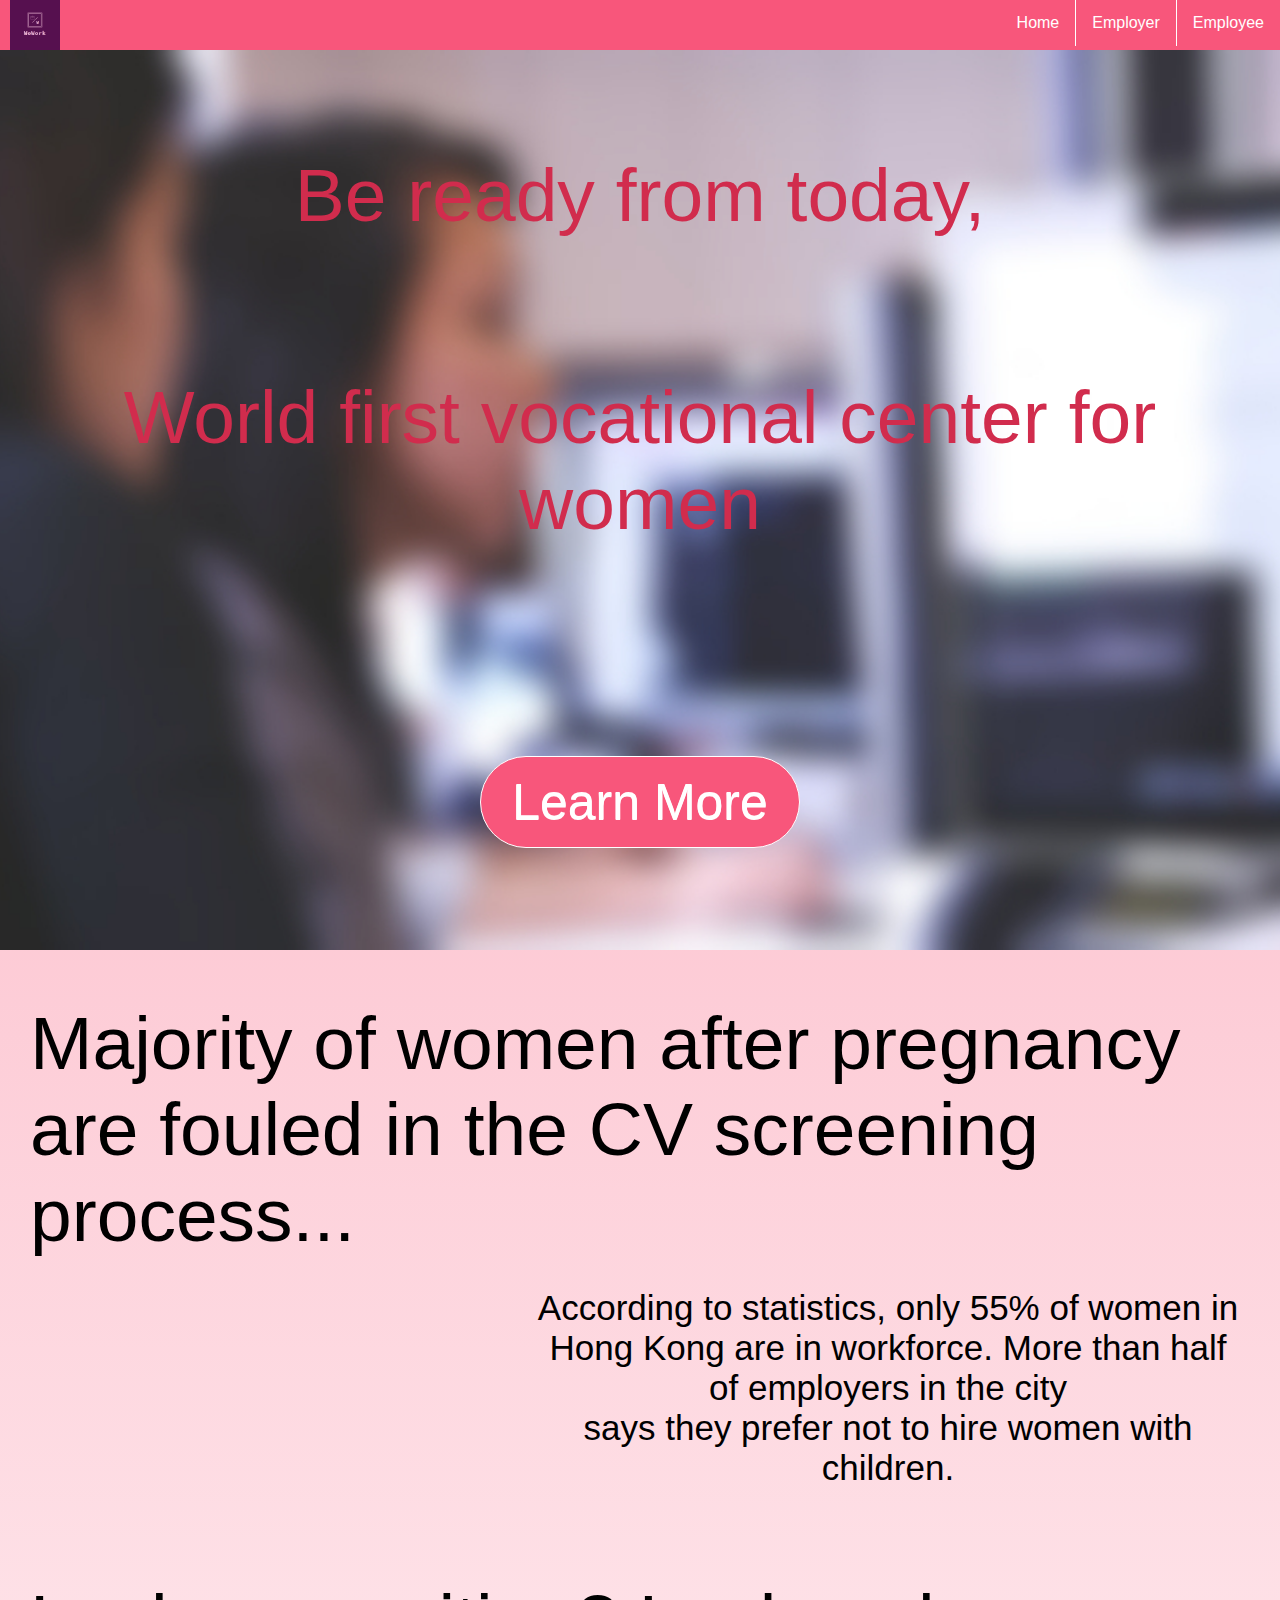
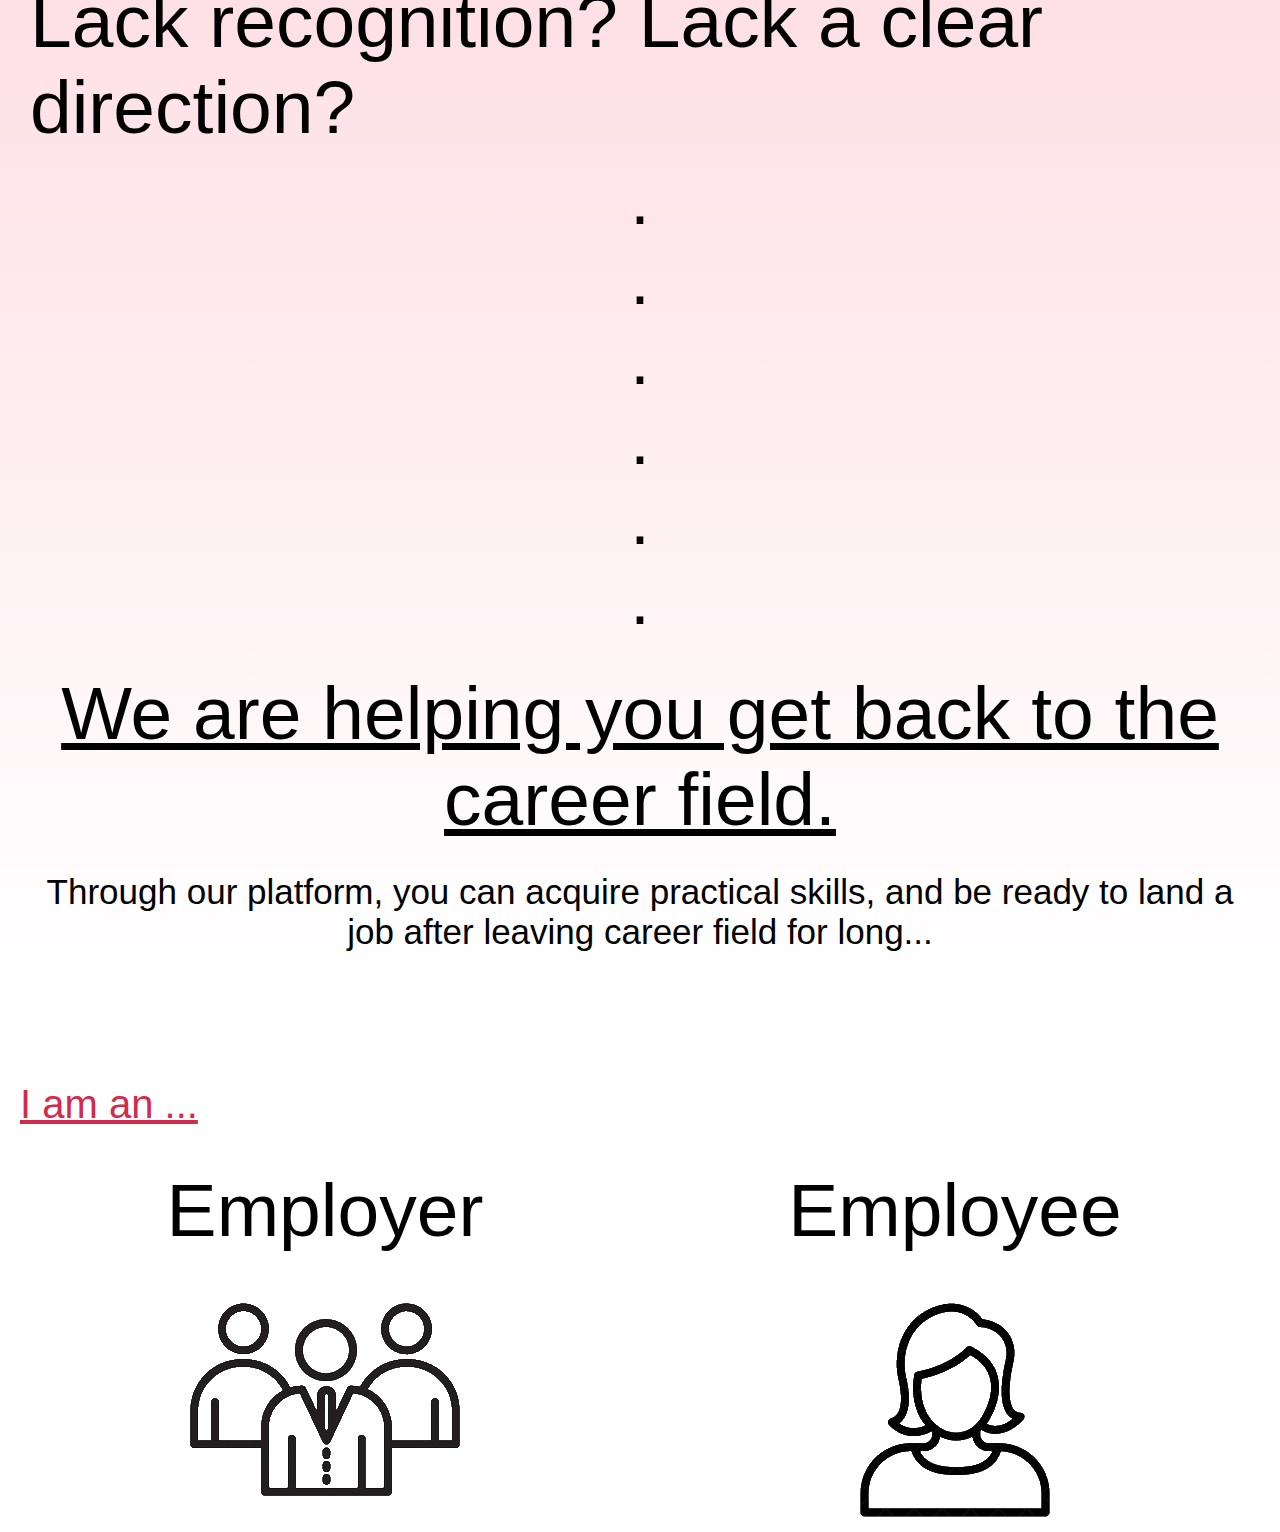
<file: index.html>
<!DOCTYPE html>
<html>
    <head>
        <link href="./src/style.css" rel="stylesheet" type="text/css">
        <link href="./src/hover.css" rel="stylesheet">
        <title>WoWork</title>
        <link rel="apple-touch-icon" sizes="57x57" href="./src/favicon/apple-icon-57x57.png">
        <link rel="apple-touch-icon" sizes="60x60" href="./src/favicon/apple-icon-60x60.png">
        <link rel="apple-touch-icon" sizes="72x72" href="./src/favicon/apple-icon-72x72.png">
        <link rel="apple-touch-icon" sizes="76x76" href="./src/favicon/apple-icon-76x76.png">
        <link rel="apple-touch-icon" sizes="114x114" href="./src/favicon/apple-icon-114x114.png">
        <link rel="apple-touch-icon" sizes="120x120" href="./src/favicon/apple-icon-120x120.png">
        <link rel="apple-touch-icon" sizes="144x144" href="./src/favicon/apple-icon-144x144.png">
        <link rel="apple-touch-icon" sizes="152x152" href="./src/favicon/apple-icon-152x152.png">
        <link rel="apple-touch-icon" sizes="180x180" href="./src/favicon/apple-icon-180x180.png">
        <link rel="icon" type="image/png" sizes="192x192"  href="./src/favicon/android-icon-192x192.png">
        <link rel="icon" type="image/png" sizes="32x32" href="./src/favicon/favicon-32x32.png">
        <link rel="icon" type="image/png" sizes="96x96" href="./src/favicon/favicon-96x96.png">
        <link rel="icon" type="image/png" sizes="16x16" href="./src/favicon/favicon-16x16.png">
        <link rel="manifest" href="./src/favicon/manifest.json">
        <meta name="msapplication-TileColor" content="#ffffff">
        <meta name="msapplication-TileImage" content="./src/favicon/ms-icon-144x144.png">
        <meta name="theme-color" content="#ffffff">
    </head>
    
    <body style="margin: 0;">

        <nav id="navbar">
            <ul>
                <li id="logo">
                    <img src="/src/pentadual.png" alt="logo">
                </li>
                <li class="element">
                    <a href="./employee.html">Employee</a>
                </li>
                <li class="element">
                    <a href="./employer.html">Employer</a>
                </li>
                <li class="element">
                    <a href="#">Home</a>
                </li>
            </ul>
        </nav>
        <div style="width: 100%; height: 50px"></div>
        <div id = "main-title" style="color: #D12C4D;">
            <div class="break"></div>
            <div class="flex">Be ready from today,</div>
            <div class="break"></div>
            <div class="flex">World first vocational center for women</div>
            <div class="break"></div>
            <div class="break"></div>
            <div class="flex"><a href="#intro" class="TransButton">Learn More</a></div>
            <div class="break"></div>
        </div>

        

        <div id="intro">
            <div class="title">
                Majority of women after pregnancy <br>
                are fouled in the CV screening process...
            </div>

            <div class="content">
                <div></div>
                <div class="text">
                    
                According to statistics, only 55% of women in Hong Kong 
                are in workforce.
                More than half of employers in the city<br>
                says they prefer not to hire women with children.
                </div>
            </div>
            <div class="title">
                Lack recognition? Lack a clear direction?
            </div>
            <div style="text-align: center; font-size: 70px; padding-bottom: 20px;">
                .<br>.<br>.<br>.<br>.<br>.<br>
            </div>
            <div class="title" style="text-align: center;">
                <u>We are helping you get back to the career field.</u>
            </div>
            <div class="content" style="display: inline;">
                <div class="text">Through our platform, you can acquire practical skills, 
                    and be ready to land a job after leaving career field for long...</div>
            </div>
        </div>

        <div id="select-side">
            <div class="title">
                <u>I am an ...</u>
            </div>

            <div class="content ">
                <a href="./login_employer.html">    
                    <div class="side hvr-bounce-in">
                        <!--employer-->
                        <div class="text">Employer</div>
                        <div class="image">
                            <img src="./src/employer.png" alt="image of employer">
                        </div>
                    </div>
                </a>
                <a href="./login_employee.html">
                    <div class="side hvr-bounce-in">
                        <!--employee-->
                        <div class="text">Employee</div>
                        <div class="image">
                            <img src="./src/employee.png" alt="image of employee">
                        </div>
                    </div>
                </a>
            </div>
        </div>
    </body>
</html>
</file>
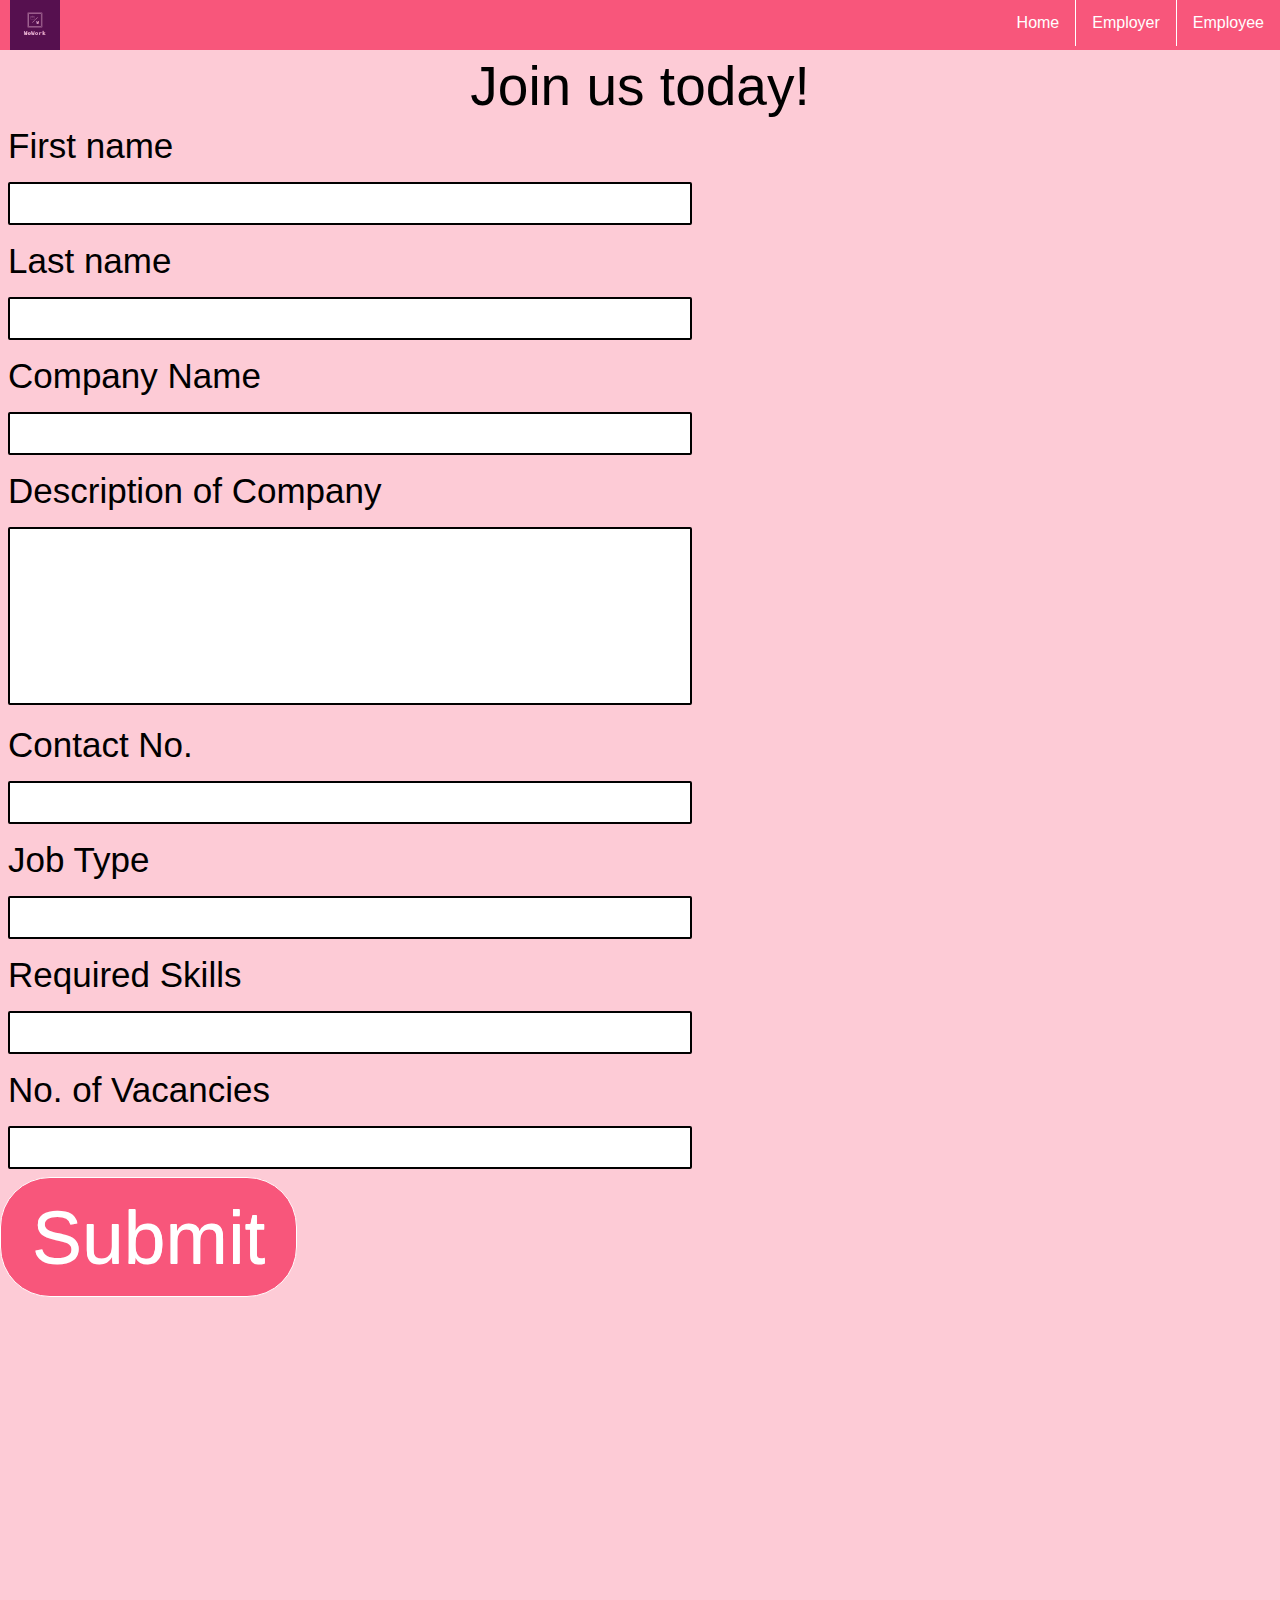
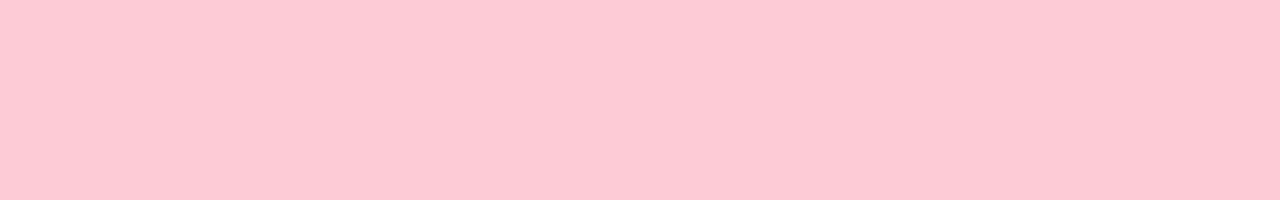
<file: employer_form.html>
<!DOCTYPE html>
<!--This document is for creating new pages. You simply can copy and paste the whole thing-->
<!--NOTE: The background image is NOT included here-->
<html>
    <head>
        <!--Paste the page outside src file. Otherwise, CSS file cannot be linked-->
        <link href="./src/style.css" rel="stylesheet" type="text/css">
        <link href="./src/hover.css" rel="stylesheet">
        <link href="./src/employer_form.css" rel="stylesheet">
        <title>WoWork | Job Posting</title>
        <link rel="apple-touch-icon" sizes="57x57" href="./src/favicon/apple-icon-57x57.png">
        <link rel="apple-touch-icon" sizes="60x60" href="./src/favicon/apple-icon-60x60.png">
        <link rel="apple-touch-icon" sizes="72x72" href="./src/favicon/apple-icon-72x72.png">
        <link rel="apple-touch-icon" sizes="76x76" href="./src/favicon/apple-icon-76x76.png">
        <link rel="apple-touch-icon" sizes="114x114" href="./src/favicon/apple-icon-114x114.png">
        <link rel="apple-touch-icon" sizes="120x120" href="./src/favicon/apple-icon-120x120.png">
        <link rel="apple-touch-icon" sizes="144x144" href="./src/favicon/apple-icon-144x144.png">
        <link rel="apple-touch-icon" sizes="152x152" href="./src/favicon/apple-icon-152x152.png">
        <link rel="apple-touch-icon" sizes="180x180" href="./src/favicon/apple-icon-180x180.png">
        <link rel="icon" type="image/png" sizes="192x192"  href="./src/favicon/android-icon-192x192.png">
        <link rel="icon" type="image/png" sizes="32x32" href="./src/favicon/favicon-32x32.png">
        <link rel="icon" type="image/png" sizes="96x96" href="./src/favicon/favicon-96x96.png">
        <link rel="icon" type="image/png" sizes="16x16" href="./src/favicon/favicon-16x16.png">
        <link rel="manifest" href="./src/favicon/manifest.json">
        <meta name="msapplication-TileColor" content="#ffffff">
        <meta name="msapplication-TileImage" content="./src/favicon/ms-icon-144x144.png">
        <meta name="theme-color" content="#ffffff">
    </head>

    <body>
        <nav id="navbar">
            <ul>
                <li id="logo">
                    <img src="/src/pentadual.png" alt="logo">
                </li>
                <li class="element">
                    <a href="./employee.html">Employee</a>
                </li>
                <li class="element">
                    <a href="./employer.html">Employer</a>
                </li>
                <li class="element">
                    <a href="./index.html">Home</a>
                </li>
            </ul>
        </nav>


        <div class = "bg-pink-form">
            <div class="form-wrappwe">
                <div class="break"></div>
                <br><br><br>
                <div class = "form-title">
                    Join us today!
                </div>

                <div class="input-forn">

                    <div class="name ">
                        <p class="sub-title">First name</p>
                        <input type="text" placeholder="" name="username" required>
                    </div>

                    <div class="name ">
                        <p class="sub-title">Last name</p>
                        <input type="text" placeholder="" name="username" required>
                    </div>

                    
                    <div class="name ">
                        <p class="sub-title">Company Name</p>
                        <input type="text" placeholder="" name="username" required>
                    </div>

                    <div class="name">
                        <p class="sub-title">Description of Company</p>
                        <textarea class="textbox"></textarea>
                    </div>


                    <div class="name ">
                        <p class="sub-title">Contact No.</p>
                        <input type="text" placeholder="" name="username" required>
                    </div>


                    <div class="name ">
                        <p class="sub-title">Job Type</p>
                        <input type="text" placeholder="" name="username" required>
                    </div>


                    <div class="name ">
                        <p class="sub-title">Required Skills</p>
                        <input type="text" placeholder="" name="username" required>
                    </div>

                    <div class="name ">
                        <p class="sub-title">No. of Vacancies</p>
                        <input type="text" placeholder="" name="username" required>
                    </div>
                    <a href="#" class="TransButton">Submit</a>
                </div>
            </div>
        </div>
    </body>
</html>
</file>
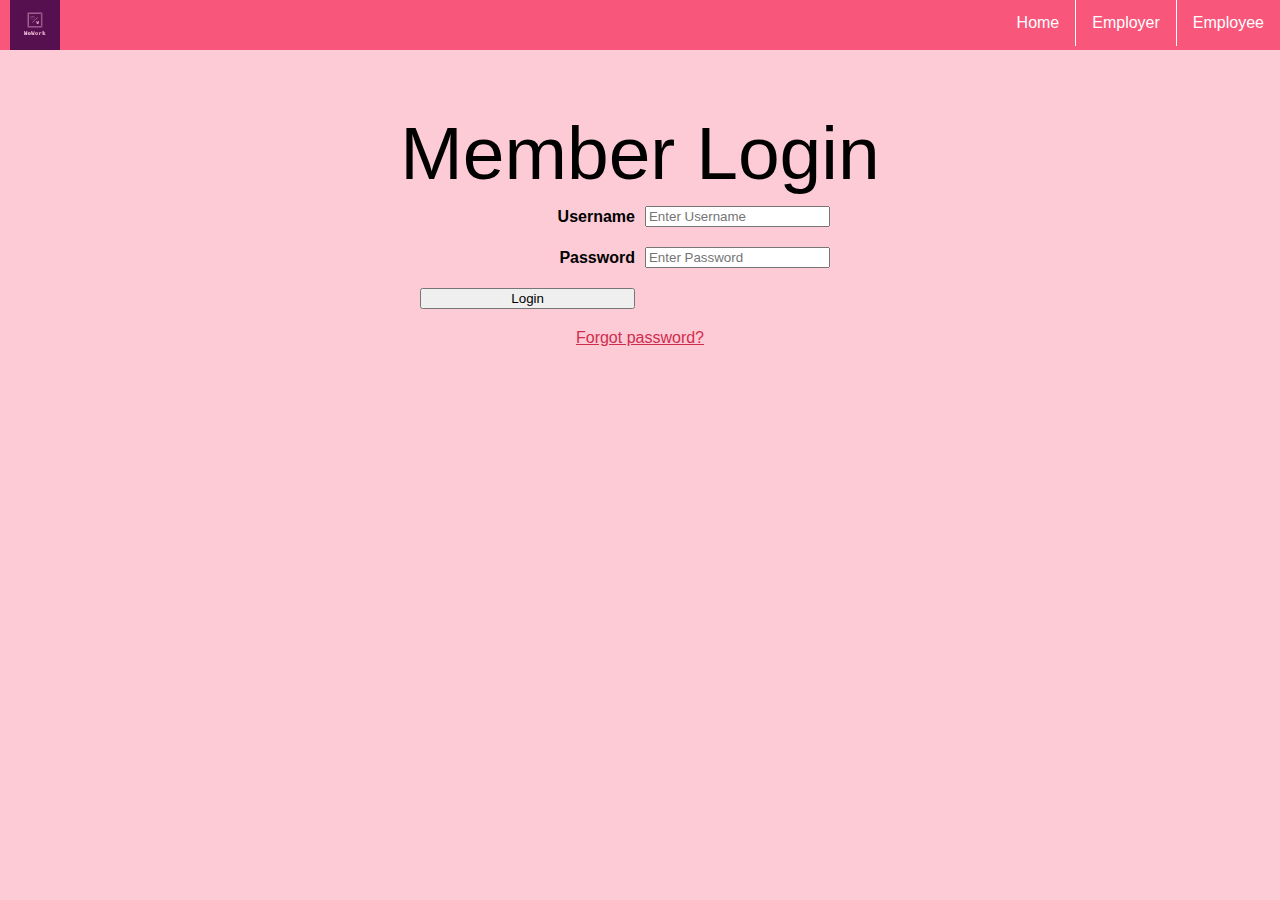
<file: login.html>
<!DOCTYPE html>

<html>
    <head>
        <link href="./src/style.css" rel="stylesheet" type="text/css">
        <link href="./src/hover.css" rel="stylesheet">
        <link href="/src/login_style.css" rel="stylesheet" type="text/css">
        <title>Pentadual</title>
    </head>

    <body>
        <nav id="navbar">
            <ul>
                <li id="logo">
                    <img src="/src/pentadual.png" alt="logo">
                </li>
                <li class="element">
                    <a href="./employee.html">Employee</a>
                </li>
                <li class="element">
                    <a href="./employer.html">Employer</a>
                </li>
                <li class="element">
                    <a href="./index.html">Home</a>
                </li>
            </ul>
        </nav>
        <div style="width: 100%; height: 50px"></div>
        <main>
            <form action="action_page.php" method="post">
                <div class="title">
                    Member Login
                </div>
                
                <div class="container">
                    <label for="username"><b>Username</b></label>
                    <input type="text" placeholder="Enter Username" name="username" required>
                </div>

                <div class="container">
                    <label for="password"><b>Password</b></label>
                    <input type="password" placeholder="Enter Password" name="password" required>
                </div>

                <div class="container">
                    <button type="submit">Login</button>
                </div>

                <div class="container">
                    <span><a href="#">Forgot password?</a></span>
                </div>
            </form>
        </main>
        
    </body>
</html>
</file>
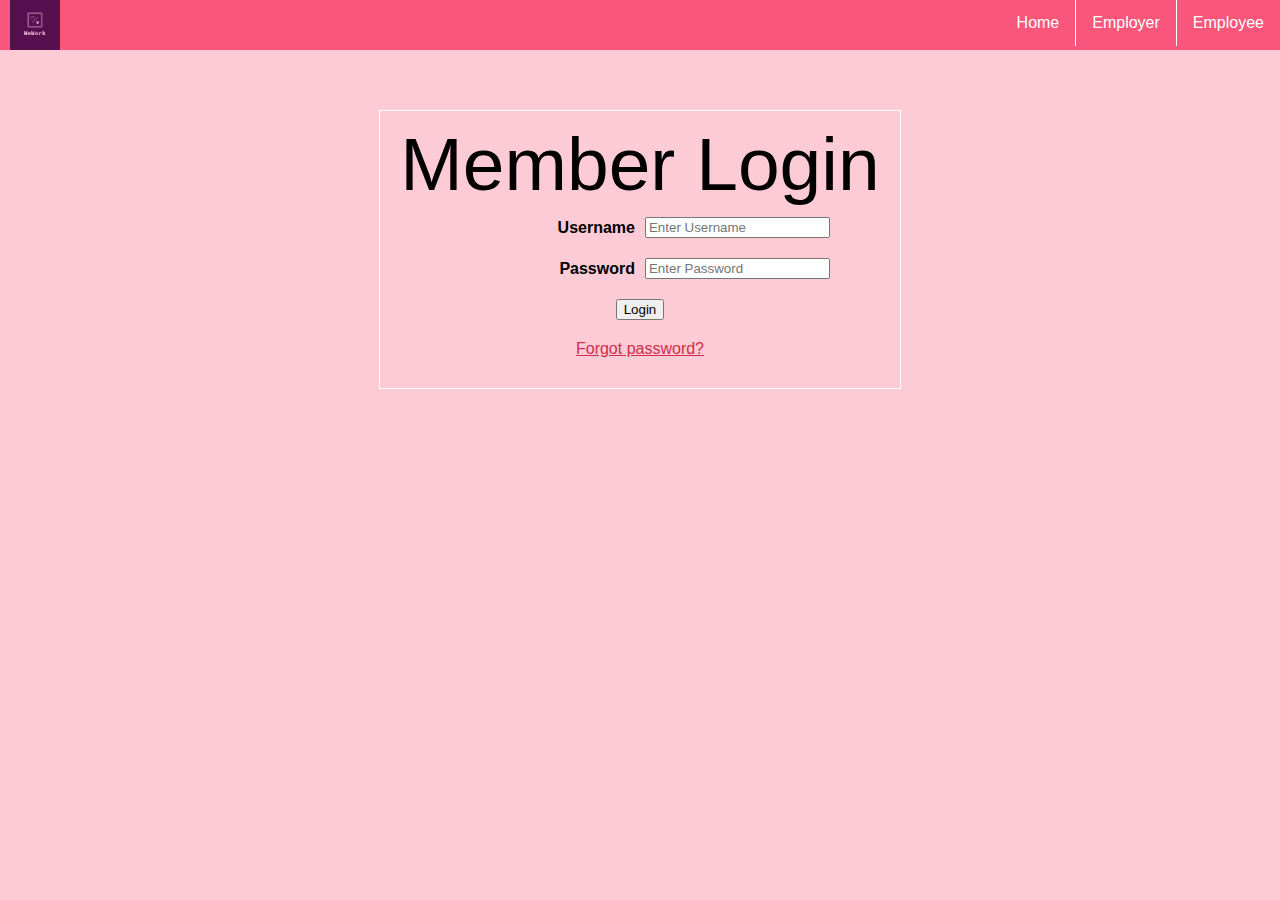
<file: login_employee.html>
<!DOCTYPE html>

<html>
    <head>
        <link href="./src/style.css" rel="stylesheet" type="text/css">
        <link href="./src/hover.css" rel="stylesheet">
        <link href="/src/login_style.css" rel="stylesheet" type="text/css">
        <title>WoWork | Employee Login</title>
        <link rel="apple-touch-icon" sizes="57x57" href="./src/favicon/apple-icon-57x57.png">
        <link rel="apple-touch-icon" sizes="60x60" href="./src/favicon/apple-icon-60x60.png">
        <link rel="apple-touch-icon" sizes="72x72" href="./src/favicon/apple-icon-72x72.png">
        <link rel="apple-touch-icon" sizes="76x76" href="./src/favicon/apple-icon-76x76.png">
        <link rel="apple-touch-icon" sizes="114x114" href="./src/favicon/apple-icon-114x114.png">
        <link rel="apple-touch-icon" sizes="120x120" href="./src/favicon/apple-icon-120x120.png">
        <link rel="apple-touch-icon" sizes="144x144" href="./src/favicon/apple-icon-144x144.png">
        <link rel="apple-touch-icon" sizes="152x152" href="./src/favicon/apple-icon-152x152.png">
        <link rel="apple-touch-icon" sizes="180x180" href="./src/favicon/apple-icon-180x180.png">
        <link rel="icon" type="image/png" sizes="192x192"  href="./src/favicon/android-icon-192x192.png">
        <link rel="icon" type="image/png" sizes="32x32" href="./src/favicon/favicon-32x32.png">
        <link rel="icon" type="image/png" sizes="96x96" href="./src/favicon/favicon-96x96.png">
        <link rel="icon" type="image/png" sizes="16x16" href="./src/favicon/favicon-16x16.png">
        <link rel="manifest" href="./src/favicon/manifest.json">
        <meta name="msapplication-TileColor" content="#ffffff">
        <meta name="msapplication-TileImage" content="./src/favicon/ms-icon-144x144.png">
        <meta name="theme-color" content="#ffffff">
    </head>

    <body>
        <nav id="navbar">
            <ul>
                <li id="logo">
                    <img src="/src/pentadual.png" alt="logo">
                </li>
                <li class="element">
                    <a href="./employee.html">Employee</a>
                </li>
                <li class="element">
                    <a href="./employer.html">Employer</a>
                </li>
                <li class="element">
                    <a href="./index.html">Home</a>
                </li>
            </ul>
        </nav>
        <div style="width: 100%; height: 50px"></div>
        <main>
            <div id="box">
                <form method="post">
                    <div class="title">
                        Member Login
                    </div>
                    
                    <div class="container">
                        <label for="username"><b>Username</b></label>
                        <input type="text" placeholder="Enter Username" name="username" required>
                    </div>

                    <div class="container">
                        <label for="password"><b>Password</b></label>
                        <input type="password" placeholder="Enter Password" name="password" required>
                    </div>
                </form>

                <div class="container">
                    <a href="./employee.html" id="button"><button>Login</button></a>
                </div>
    
                <div class="container">
                    <span><a href="#">Forgot password?</a></span>
                </div>

            </div>
            
        </main>
        
    </body>
</html>
</file>
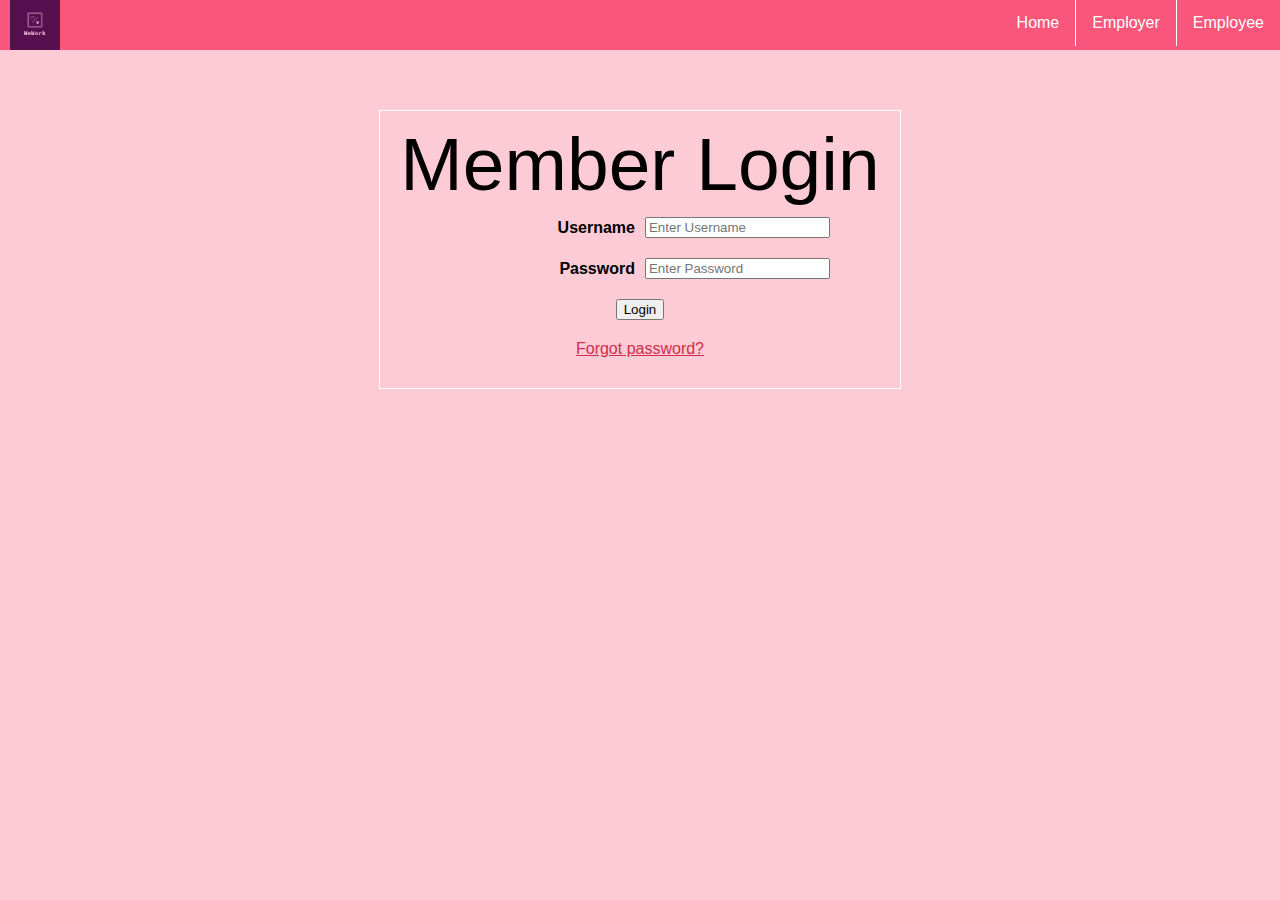
<file: login_employer.html>
<!DOCTYPE html>

<html>
    <head>
        <link href="./src/style.css" rel="stylesheet" type="text/css">
        <link href="./src/hover.css" rel="stylesheet">
        <link href="/src/login_style.css" rel="stylesheet" type="text/css">
        <title>WoWork | Employer Login</title>
        <link rel="apple-touch-icon" sizes="57x57" href="./src/favicon/apple-icon-57x57.png">
        <link rel="apple-touch-icon" sizes="60x60" href="./src/favicon/apple-icon-60x60.png">
        <link rel="apple-touch-icon" sizes="72x72" href="./src/favicon/apple-icon-72x72.png">
        <link rel="apple-touch-icon" sizes="76x76" href="./src/favicon/apple-icon-76x76.png">
        <link rel="apple-touch-icon" sizes="114x114" href="./src/favicon/apple-icon-114x114.png">
        <link rel="apple-touch-icon" sizes="120x120" href="./src/favicon/apple-icon-120x120.png">
        <link rel="apple-touch-icon" sizes="144x144" href="./src/favicon/apple-icon-144x144.png">
        <link rel="apple-touch-icon" sizes="152x152" href="./src/favicon/apple-icon-152x152.png">
        <link rel="apple-touch-icon" sizes="180x180" href="./src/favicon/apple-icon-180x180.png">
        <link rel="icon" type="image/png" sizes="192x192"  href="./src/favicon/android-icon-192x192.png">
        <link rel="icon" type="image/png" sizes="32x32" href="./src/favicon/favicon-32x32.png">
        <link rel="icon" type="image/png" sizes="96x96" href="./src/favicon/favicon-96x96.png">
        <link rel="icon" type="image/png" sizes="16x16" href="./src/favicon/favicon-16x16.png">
        <link rel="manifest" href="./src/favicon/manifest.json">
        <meta name="msapplication-TileColor" content="#ffffff">
        <meta name="msapplication-TileImage" content="./src/favicon/ms-icon-144x144.png">
        <meta name="theme-color" content="#ffffff">
    </head>

    <body>
        <nav id="navbar">
            <ul>
                <li id="logo">
                    <img src="/src/pentadual.png" alt="logo">
                </li>
                <li class="element">
                    <a href="./employee.html">Employee</a>
                </li>
                <li class="element">
                    <a href="./employer.html">Employer</a>
                </li>
                <li class="element">
                    <a href="./index.html">Home</a>
                </li>
            </ul>
        </nav>
        <div style="width: 100%; height: 50px"></div>
        <main>
            <div id="box">
                <form method="post">
                    <div class="title">
                        Member Login
                    </div>
                    
                    <div class="container">
                        <label for="username"><b>Username</b></label>
                        <input type="text" placeholder="Enter Username" name="username" required>
                    </div>

                    <div class="container">
                        <label for="password"><b>Password</b></label>
                        <input type="password" placeholder="Enter Password" name="password" required>
                    </div>
                </form>

                <div class="container">
                    <a href="./employer.html" id="button"><button>Login</button></a>
                </div>
    
                <div class="container">
                    <span><a href="#">Forgot password?</a></span>
                </div>

            </div>
            
        </main>
        
    </body>
</html>
</file>
<file: src/style.css>
/*
    Color Code:
    white - #FFF
    little dark red - #D12C4D
    strong pink - #F8567B
    light pink - rgba(251, 152, 173, 0.5)
    black - #000
    add other if you like ;-)
*/

* {
    font-family: Arial, Helvetica, sans-serif;
}
html {
    scroll-behavior: smooth;
}

body, html {
    height: 100%;
}

body {
    margin: 0px;
}

.title {
    color: black;
    font-size: 75px;
}

.break {
    flex-basis: 100%;
    height: 0;
}

.bg-pink {
    background-color: rgba(251, 152, 173, 0.5);
    height: 100%;
    background-position: center;
    background-repeat: no-repeat;
    background-size: cover;
    justify-content: center;
    display: flex;
    flex-wrap: wrap;
}
#navbar {
    position: fixed;
    top: 0;
    width: 100%;
}

#navbar ul {
    list-style-type: none;
    margin: 0;
    padding: 0;
    overflow: hidden;
    background-color: #F8567B;
}

#navbar #logo {
    float: left;
    height: 50px;
    width: auto;
    margin-left: 10px;
}

#navbar #logo img {
    height: 100%;
}

#navbar .element {
    float: right;
    border-left: 1px solid #FFF;
    background-color: #F8567B;
}

#navbar .element:last-child {
    border-left: none;
}

#navbar .element a {
    display: block;
    color: #FFF;
    text-align: center;
    padding: 14px 16px;
    text-decoration: none;
    background-color: #F8567B;
}

#navbar .element a:hover {
    color: #000;
}

#intro {
    background: linear-gradient(rgba(251, 152, 173, 0.5), #FFF);
    padding: 0px 20px;
    padding-top: 40px;
}

#intro .title {
    color: #000;
    padding: 10px;
}

#intro .content {
    height: 300px;
    display: grid;
    grid-template-columns: 2fr 3fr;
    text-align: center;

}

#intro .content .text {
    padding: 20px;
    font-size: 35px;
}

#intro .content .image {
    float: left;
    padding: 10px 50px;
}

#main-title {
    background-image: url(./woman2_blur.jpg);
    height: 100%;
    background-position: center;
    background-repeat: no-repeat;
    background-size: cover;
    text-align: center;
    align-items: center;
    justify-content: center;
    display: flex;
    flex-wrap: wrap;
    font-size: 75px;
}

.TransButton {
	box-shadow: 0px 0px 0px 0px #ffffff;
	background-color:#f8567b;
	border-radius:50px;
	border:1px solid #ffffff;
	display:inline-block;
	cursor:pointer;
	color:#ffffff;
	font-family:Arial;
	font-size:75px;
	padding:16px 31px;
	text-decoration:none;
	text-shadow:0px 1px 0px #ffffff;
}
.TransButton:hover {
	background-color:#d12c4d;
}

#main-title .TransButton {
	box-shadow: 0px 0px 0px 0px #ffffff;
	background-color:#f8567b;
	border-radius:50px;
	border:1px solid #ffffff;
	display:inline-block;
	cursor:pointer;
	color:#ffffff;
	font-family:Arial;
	font-size:50px;
	padding:16px 31px;
	text-decoration:none;
	text-shadow:0px 1px 0px #ffffff;
}
#main-title .TransButton:hover {
	background-color:#d12c4d;
}

#main-title .TransButton:active {
	position:relative;
	top:1px;
}

.content-box{
    box-sizing: border-box;
    width: 50%;
    padding: 0px;
    border: 2px solid black;
    font-size: 30px;
    
}

#bg {
    background-image: url(./woman2_blur.jpg);
    height: 100%;
    background-position: center;
    background-repeat: no-repeat;
    background-size: cover;
    justify-content: center;
    display: flex;
    flex-wrap: wrap;
    font-size: 55px;
}
.button {
    box-shadow: 0px 0px 0px 0px #ffffff;
	background-color:#f8567b;
	border-radius:45px;
	border:1px solid #ffffff;
	display:inline-block;
	cursor:pointer;
	color:#ffffff;
	font-family:Arial;
	font-size:45px;
	padding:16px 31px;
	text-decoration:none;
	text-shadow:0px 1px 0px #ffffff;
    width: 50%;
    
}




#select-side {
    background: #FFF;
    padding: 0px 20px;
    padding-top: 100px;
}

#select-side .title {
    color: #D12C4D;
    font-size: 40px;
    padding-top: 10px;
    padding-bottom: 40px;
}

#select-side .content {
    display: grid;
    grid-template-columns: 1fr 1fr;
    grid-column-gap: 20px;
}

#select-side .side {
    display: grid;
    grid-template-rows: 75fr 200fr;
    grid-row-gap: 50px;
    justify-items: center;
}

#select-side .side .text {
    text-align: center;
    font-size: 75px;
}

#select-side a {
    text-decoration: none;
    color: #000;
}

#select-side .side .image {
    height: 200px;
    width: auto;
}

#select-side img {
    height: auto;
}

.dropdown {
    position: relative;
    display: inline-block;
  }
.dropdown:hover{
    color: cadetblue;
}

  
  .dropdown-content {
    display: none;
    position: absolute;
    background-color: #f9f9f9;
    width: 90%;
    box-shadow: 0px 8px 16px 0px rgba(0,0,0,0.2);
    padding: 12px 16px;
    z-index: 1;
  }
  
  .dropdown:hover .dropdown-content {
    display: block;
    color: black;
  }

  #main-title .top{
      vertical-align: top;
  }

  .content-box #select{
    width: 17%; 
    height: 5%; 
    float: left;
    margin: 10px;
    font-size: 23px;
  }
</file>
<file: src/employer_form.css>
input {
        border: 2px solid black;
        border-radius: 2px;
        width :100%;
        padding: 12px 20px;
        margin: 8px;
        transition: background-color 0.5s;
    }

    input:focus,  textarea:focus {
        background-color: lightblue;
        transition: background-color 0.5s;
    }

    .form-title {
        font-size: 55px;
        text-align: center;
    }

    .bg-pink-form {
        background-color: rgba(251, 152, 173, 0.5);
        height: 200%;
        background-position: center;
        background-repeat: no-repeat;
        background-size: cover;
    }

    .form-wrapper {
    display: grid;
    grid-template-columns: 3fr 3fr;
    }   

    .name {
        width: 50%;
        text-align: left;
    }

    .sub-title {
        font-size: 35px;
        margin: 8px;
    }

    textarea{
        height: 150px;
        border: 2px solid black;
        border-radius: 2px;
        width :100%;
        padding: 12px 20px;
        margin: 8px;
        transition: background-color 0.5s;
        resize: none;
    }
</file>
<file: src/login_style.css>
body {
    background-color: rgba(251, 152, 173, 0.5);
}

main {
    padding: 0px 20px;
    padding-top: 60px;
    display: flex;
    justify-content: center;
}

#box {
    padding: 10px 20px 20px 20px;
    border: 1px solid #FFF;
}

.title {
    text-align: center;
}

.container{
    padding: 10px 20px;
    display: grid;
    grid-template-columns: 1fr 1fr;
    grid-column-gap: 10px;
    align-items: center;
}

.container label {
    width: auto;
    justify-self: flex-end;
}

.container input {
    margin-top: auto;
    margin-bottom: auto;
    width: auto;
    justify-self: flex-start;
}

.container #button {
    justify-self: center;
    grid-column: 1/3;
}

.container span {
    justify-self: center;
    grid-column: 1/3;
}

.container a { 
    color: #D12C4D;
}

.container a:hover {
    color: #FFF;
}
</file>
